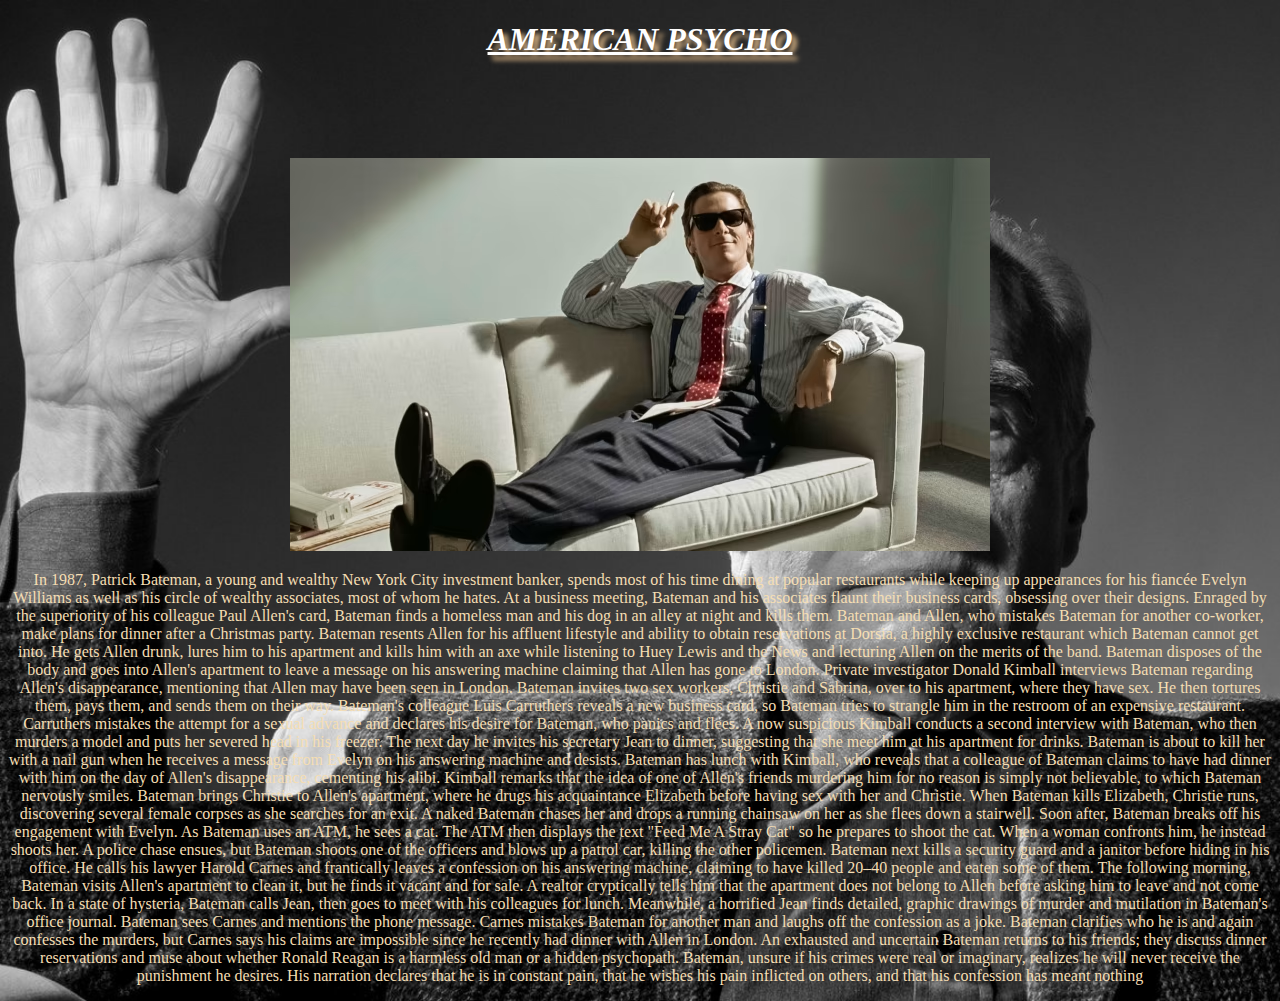
<file: index.html/story.html>
<!DOCTYPE html>
<html lang="en">
<head>
    <meta charset="UTF-8">
    <meta name="viewport" content="width=device-width, initial-scale=1.0">
    <title>Document</title>
    <link rel="stylesheet" href = "sample.css"/>

</head>
<body>
    <center><h1><i><u>AMERICAN PSYCHO</u></i></h1></center>  
   <center> <img  src="./ap.jpg"alt=""</center>
   <center> <p style="color: wheat;">In 1987, Patrick Bateman, a young and wealthy New York City investment banker, spends most of his time dining at popular restaurants while keeping up appearances for his fiancée Evelyn Williams as well as his circle of wealthy associates, most of whom he hates. At a business meeting, Bateman and his associates flaunt their business cards, obsessing over their designs. Enraged by the superiority of his colleague Paul Allen's card, Bateman finds a homeless man and his dog in an alley at night and kills them. Bateman and Allen, who mistakes Bateman for another co-worker, make plans for dinner after a Christmas party. Bateman resents Allen for his affluent lifestyle and ability to obtain reservations at Dorsia, a highly exclusive restaurant which Bateman cannot get into. He gets Allen drunk, lures him to his apartment and kills him with an axe while listening to Huey Lewis and the News and lecturing Allen on the merits of the band. Bateman disposes of the body and goes into Allen's apartment to leave a message on his answering machine claiming that Allen has gone to London.

    Private investigator Donald Kimball interviews Bateman regarding Allen's disappearance, mentioning that Allen may have been seen in London. Bateman invites two sex workers, Christie and Sabrina, over to his apartment, where they have sex. He then tortures them, pays them, and sends them on their way. Bateman's colleague Luis Carruthers reveals a new business card, so Bateman tries to strangle him in the restroom of an expensive restaurant. Carruthers mistakes the attempt for a sexual advance and declares his desire for Bateman, who panics and flees. A now suspicious Kimball conducts a second interview with Bateman, who then murders a model and puts her severed head in his freezer. The next day he invites his secretary Jean to dinner, suggesting that she meet him at his apartment for drinks. Bateman is about to kill her with a nail gun when he receives a message from Evelyn on his answering machine and desists.
    
    Bateman has lunch with Kimball, who reveals that a colleague of Bateman claims to have had dinner with him on the day of Allen's disappearance, cementing his alibi. Kimball remarks that the idea of one of Allen's friends murdering him for no reason is simply not believable, to which Bateman nervously smiles. Bateman brings Christie to Allen's apartment, where he drugs his acquaintance Elizabeth before having sex with her and Christie. When Bateman kills Elizabeth, Christie runs, discovering several female corpses as she searches for an exit. A naked Bateman chases her and drops a running chainsaw on her as she flees down a stairwell. Soon after, Bateman breaks off his engagement with Evelyn.
    
    As Bateman uses an ATM, he sees a cat. The ATM then displays the text "Feed Me A Stray Cat" so he prepares to shoot the cat. When a woman confronts him, he instead shoots her. A police chase ensues, but Bateman shoots one of the officers and blows up a patrol car, killing the other policemen. Bateman next kills a security guard and a janitor before hiding in his office. He calls his lawyer Harold Carnes and frantically leaves a confession on his answering machine, claiming to have killed 20–40 people and eaten some of them. The following morning, Bateman visits Allen's apartment to clean it, but he finds it vacant and for sale. A realtor cryptically tells him that the apartment does not belong to Allen before asking him to leave and not come back.
    
    In a state of hysteria, Bateman calls Jean, then goes to meet with his colleagues for lunch. Meanwhile, a horrified Jean finds detailed, graphic drawings of murder and mutilation in Bateman's office journal. Bateman sees Carnes and mentions the phone message. Carnes mistakes Bateman for another man and laughs off the confession as a joke. Bateman clarifies who he is and again confesses the murders, but Carnes says his claims are impossible since he recently had dinner with Allen in London. An exhausted and uncertain Bateman returns to his friends; they discuss dinner reservations and muse about whether Ronald Reagan is a harmless old man or a hidden psychopath. Bateman, unsure if his crimes were real or imaginary, realizes he will never receive the punishment he desires. His narration declares that he is in constant pain, that he wishes his pain inflicted on others, and that his confession has meant nothing</p></center> 
</body>
</html>
</file>
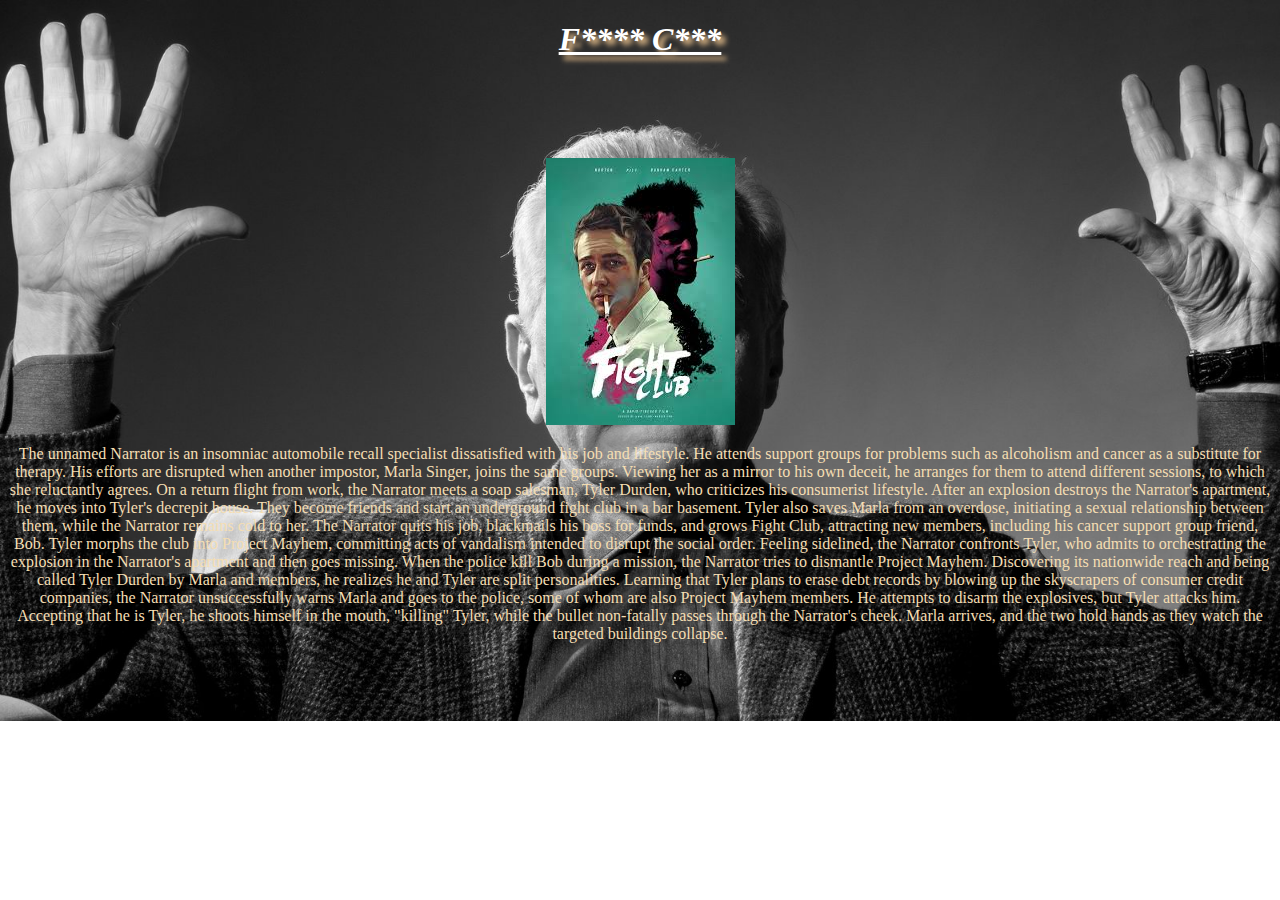
<file: index.html/story1.html>
<!DOCTYPE html>
<html lang="en">
<head>
    <meta charset="UTF-8">
    <meta name="viewport" content="width=device-width, initial-scale=1.0">
    <title>Document</title>
    <link rel="stylesheet" href = "sample.css"/>

</head>
<body>
    <center><h1><i><u>F**** C***</u></i></h1></center>  
   <center> <img  src="./fc.jpg" alt="we don't talk about it"</center>
   <center> <p style="color: wheat;">The unnamed Narrator is an insomniac automobile recall specialist dissatisfied with his job and lifestyle. He attends support groups for problems such as alcoholism and cancer as a substitute for therapy. His efforts are disrupted when another impostor, Marla Singer, joins the same groups. Viewing her as a mirror to his own deceit, he arranges for them to attend different sessions, to which she reluctantly agrees.

    On a return flight from work, the Narrator meets a soap salesman, Tyler Durden, who criticizes his consumerist lifestyle. After an explosion destroys the Narrator's apartment, he moves into Tyler's decrepit house. They become friends and start an underground fight club in a bar basement. Tyler also saves Marla from an overdose, initiating a sexual relationship between them, while the Narrator remains cold to her.
    
    The Narrator quits his job, blackmails his boss for funds, and grows Fight Club, attracting new members, including his cancer support group friend, Bob. Tyler morphs the club into Project Mayhem, committing acts of vandalism intended to disrupt the social order. Feeling sidelined, the Narrator confronts Tyler, who admits to orchestrating the explosion in the Narrator's apartment and then goes missing. When the police kill Bob during a mission, the Narrator tries to dismantle Project Mayhem. Discovering its nationwide reach and being called Tyler Durden by Marla and members, he realizes he and Tyler are split personalities.
    
    Learning that Tyler plans to erase debt records by blowing up the skyscrapers of consumer credit companies, the Narrator unsuccessfully warns Marla and goes to the police, some of whom are also Project Mayhem members. He attempts to disarm the explosives, but Tyler attacks him. Accepting that he is Tyler, he shoots himself in the mouth, "killing" Tyler, while the bullet non-fatally passes through the Narrator's cheek. Marla arrives, and the two hold hands as they watch the targeted buildings collapse.</p></center> 
</body>
</html>
</file>
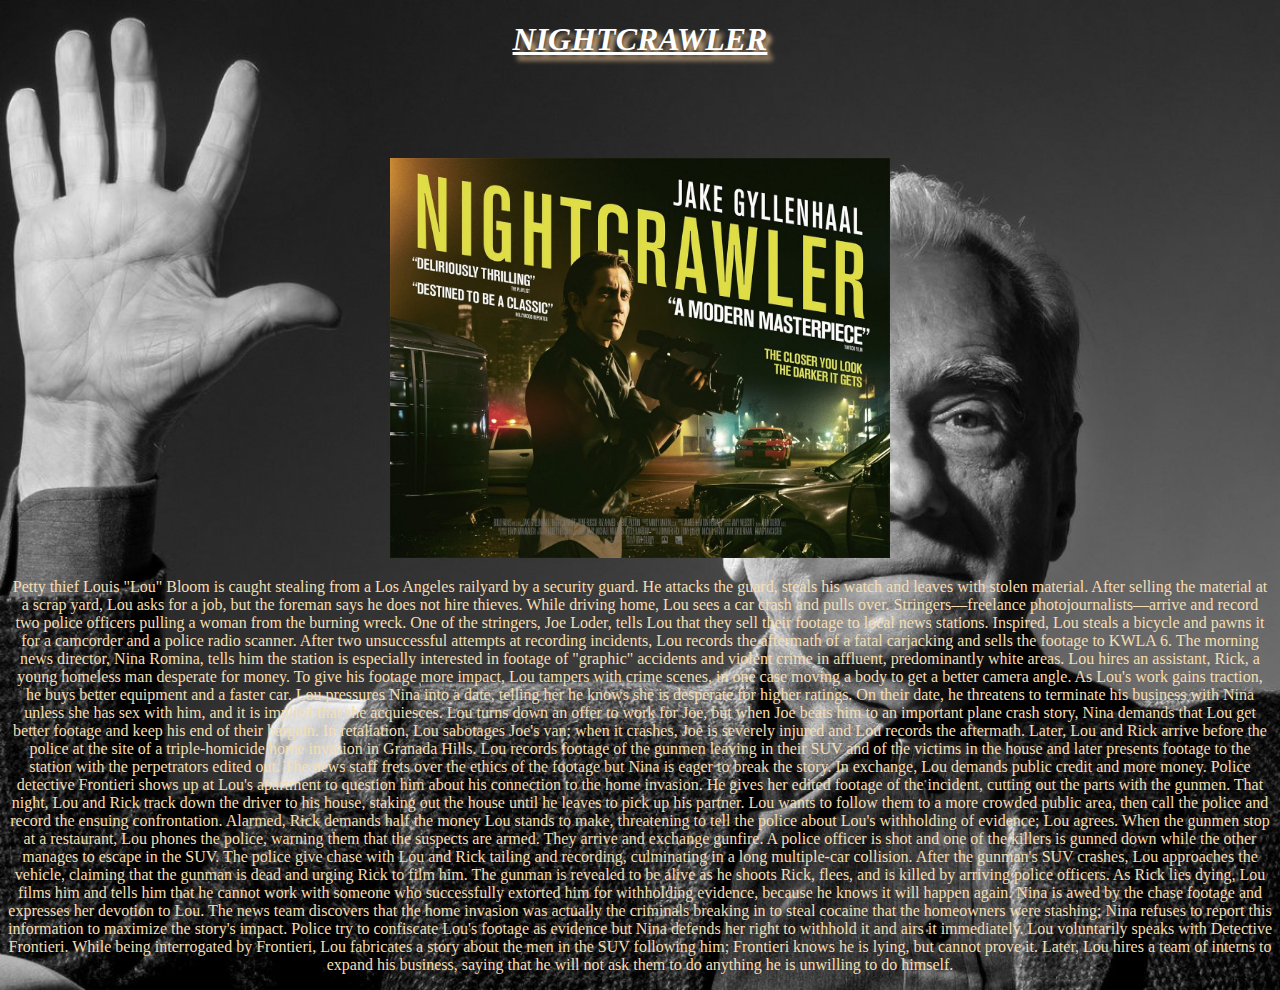
<file: index.html/story3.html>
<!DOCTYPE html>
<html lang="en">
<head>
    <meta charset="UTF-8">
    <meta name="viewport" content="width=device-width, initial-scale=1.0">
    <title>Document</title>
    <link rel="stylesheet" href = "sample.css"/>

</head>
<body>
    <center><h1><i><u>NIGHTCRAWLER</u></i></h1></center>  
   <center> <img  src="./ng.jpg" alt="" height="400px" width="500"</center>
   <center> <p style="color: wheat;">Petty thief Louis "Lou" Bloom is caught stealing from a Los Angeles railyard by a security guard. He attacks the guard, steals his watch and leaves with stolen material. After selling the material at a scrap yard, Lou asks for a job, but the foreman says he does not hire thieves. While driving home, Lou sees a car crash and pulls over. Stringers—freelance photojournalists—arrive and record two police officers pulling a woman from the burning wreck. One of the stringers, Joe Loder, tells Lou that they sell their footage to local news stations.

    Inspired, Lou steals a bicycle and pawns it for a camcorder and a police radio scanner. After two unsuccessful attempts at recording incidents, Lou records the aftermath of a fatal carjacking and sells the footage to KWLA 6. The morning news director, Nina Romina, tells him the station is especially interested in footage of "graphic" accidents and violent crime in affluent, predominantly white areas. Lou hires an assistant, Rick, a young homeless man desperate for money. To give his footage more impact, Lou tampers with crime scenes, in one case moving a body to get a better camera angle. As Lou's work gains traction, he buys better equipment and a faster car.
    
    Lou pressures Nina into a date, telling her he knows she is desperate for higher ratings. On their date, he threatens to terminate his business with Nina unless she has sex with him, and it is implied that she acquiesces. Lou turns down an offer to work for Joe, but when Joe beats him to an important plane crash story, Nina demands that Lou get better footage and keep his end of their bargain. In retaliation, Lou sabotages Joe's van; when it crashes, Joe is severely injured and Lou records the aftermath.
    
    Later, Lou and Rick arrive before the police at the site of a triple-homicide home invasion in Granada Hills. Lou records footage of the gunmen leaving in their SUV and of the victims in the house and later presents footage to the station with the perpetrators edited out. The news staff frets over the ethics of the footage but Nina is eager to break the story. In exchange, Lou demands public credit and more money. Police detective Frontieri shows up at Lou's apartment to question him about his connection to the home invasion. He gives her edited footage of the incident, cutting out the parts with the gunmen.
    
    That night, Lou and Rick track down the driver to his house, staking out the house until he leaves to pick up his partner. Lou wants to follow them to a more crowded public area, then call the police and record the ensuing confrontation. Alarmed, Rick demands half the money Lou stands to make, threatening to tell the police about Lou's withholding of evidence; Lou agrees.
    
    When the gunmen stop at a restaurant, Lou phones the police, warning them that the suspects are armed. They arrive and exchange gunfire. A police officer is shot and one of the killers is gunned down while the other manages to escape in the SUV. The police give chase with Lou and Rick tailing and recording, culminating in a long multiple-car collision. After the gunman's SUV crashes, Lou approaches the vehicle, claiming that the gunman is dead and urging Rick to film him. The gunman is revealed to be alive as he shoots Rick, flees, and is killed by arriving police officers. As Rick lies dying, Lou films him and tells him that he cannot work with someone who successfully extorted him for withholding evidence, because he knows it will happen again.
    
    Nina is awed by the chase footage and expresses her devotion to Lou. The news team discovers that the home invasion was actually the criminals breaking in to steal cocaine that the homeowners were stashing; Nina refuses to report this information to maximize the story's impact. Police try to confiscate Lou's footage as evidence but Nina defends her right to withhold it and airs it immediately. Lou voluntarily speaks with Detective Frontieri. While being interrogated by Frontieri, Lou fabricates a story about the men in the SUV following him; Frontieri knows he is lying, but cannot prove it. Later, Lou hires a team of interns to expand his business, saying that he will not ask them to do anything he is unwilling to do himself.</p></center> 
</body>
</html>
</file>
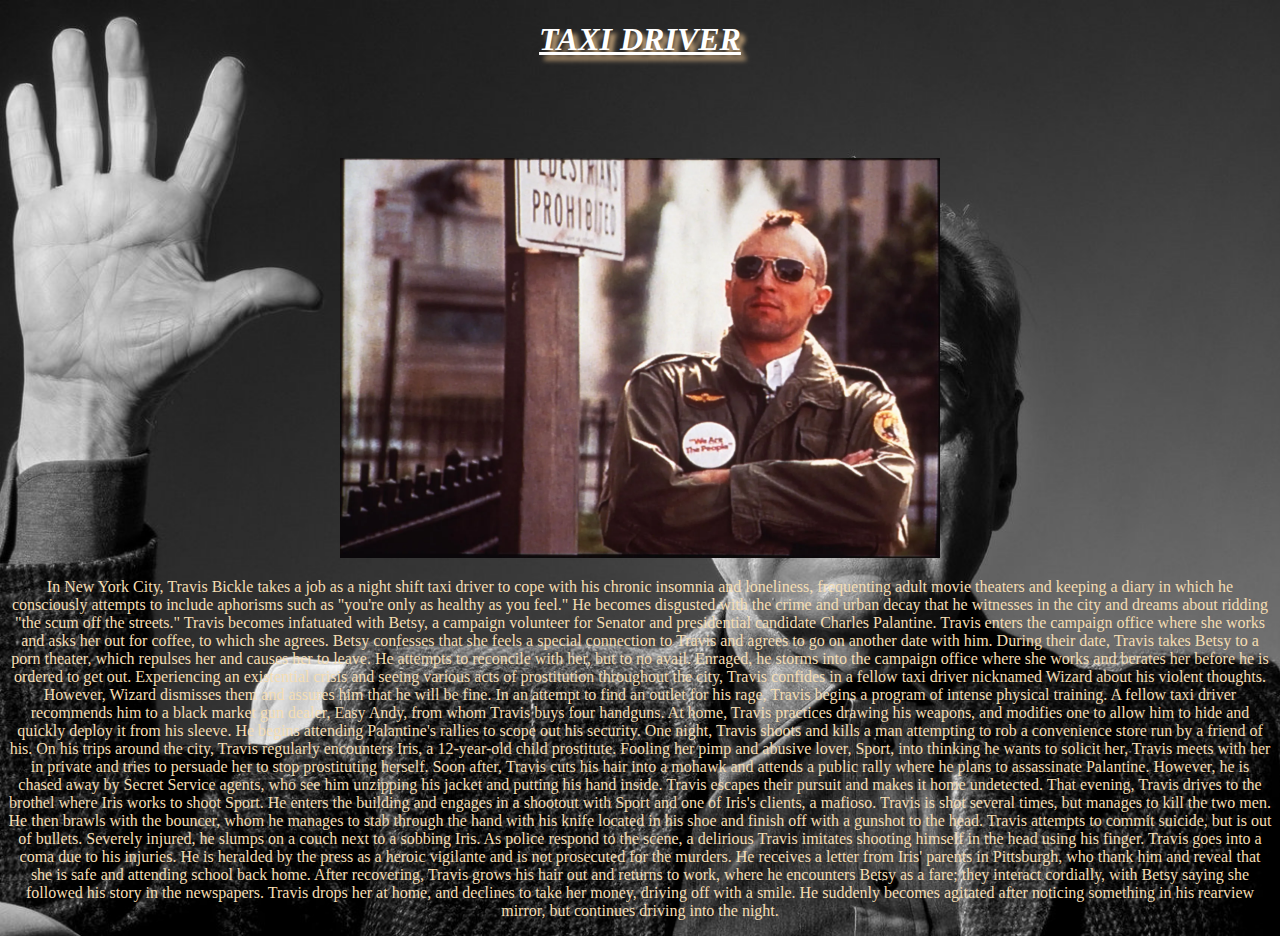
<file: index.html/story4.html>
<!DOCTYPE html>
<html lang="en">
<head>
    <meta charset="UTF-8">
    <meta name="viewport" content="width=device-width, initial-scale=1.0">
    <title>Document</title>
    <link rel="stylesheet" href = "sample.css"/>

</head>
<body>
    <center><h1><i><u>TAXI DRIVER</u></i></h1></center>  
   <center> <img  src="./td.jpg" alt="" height="400" width="600"</center>
   <center> <p style="color: wheat;">In New York City, Travis Bickle takes a job as a night shift taxi driver to cope with his chronic insomnia and loneliness, frequenting adult movie theaters and keeping a diary in which he consciously attempts to include aphorisms such as "you're only as healthy as you feel." He becomes disgusted with the crime and urban decay that he witnesses in the city and dreams about ridding "the scum off the streets."

    Travis becomes infatuated with Betsy, a campaign volunteer for Senator and presidential candidate Charles Palantine. Travis enters the campaign office where she works and asks her out for coffee, to which she agrees. Betsy confesses that she feels a special connection to Travis and agrees to go on another date with him. During their date, Travis takes Betsy to a porn theater, which repulses her and causes her to leave. He attempts to reconcile with her, but to no avail. Enraged, he storms into the campaign office where she works and berates her before he is ordered to get out.
    
    Experiencing an existential crisis and seeing various acts of prostitution throughout the city, Travis confides in a fellow taxi driver nicknamed Wizard about his violent thoughts. However, Wizard dismisses them and assures him that he will be fine. In an attempt to find an outlet for his rage, Travis begins a program of intense physical training. A fellow taxi driver recommends him to a black market gun dealer, Easy Andy, from whom Travis buys four handguns. At home, Travis practices drawing his weapons, and modifies one to allow him to hide and quickly deploy it from his sleeve. He begins attending Palantine's rallies to scope out his security. One night, Travis shoots and kills a man attempting to rob a convenience store run by a friend of his.
    
    On his trips around the city, Travis regularly encounters Iris, a 12-year-old child prostitute. Fooling her pimp and abusive lover, Sport, into thinking he wants to solicit her, Travis meets with her in private and tries to persuade her to stop prostituting herself. Soon after, Travis cuts his hair into a mohawk and attends a public rally where he plans to assassinate Palantine. However, he is chased away by Secret Service agents, who see him unzipping his jacket and putting his hand inside. Travis escapes their pursuit and makes it home undetected.
    
    That evening, Travis drives to the brothel where Iris works to shoot Sport. He enters the building and engages in a shootout with Sport and one of Iris's clients, a mafioso. Travis is shot several times, but manages to kill the two men. He then brawls with the bouncer, whom he manages to stab through the hand with his knife located in his shoe and finish off with a gunshot to the head. Travis attempts to commit suicide, but is out of bullets. Severely injured, he slumps on a couch next to a sobbing Iris. As police respond to the scene, a delirious Travis imitates shooting himself in the head using his finger.
    
    Travis goes into a coma due to his injuries. He is heralded by the press as a heroic vigilante and is not prosecuted for the murders. He receives a letter from Iris' parents in Pittsburgh, who thank him and reveal that she is safe and attending school back home. After recovering, Travis grows his hair out and returns to work, where he encounters Betsy as a fare; they interact cordially, with Betsy saying she followed his story in the newspapers. Travis drops her at home, and declines to take her money, driving off with a smile. He suddenly becomes agitated after noticing something in his rearview mirror, but continues driving into the night.
    
    </p></center> 
</body>
</html>
</file>
<file: index.html/sample.css>
body{
    background: url("./ms.jpg");
    background-repeat: no-repeat;
    background-size: cover;
}


.main{
    display: flex;
    justify-content: space-evenly
}


h3{
    text-align: center;
    font-size: xx-large;
    font-family:'Courier New', Courier, monospace;
    color: whitesmoke;
    
}


h1{
    margin-bottom: 100px;
    color: white;
    text-shadow: 5px 5px 5px burlywood;
}


img:hover{
    opacity: 1;
}
</file>
